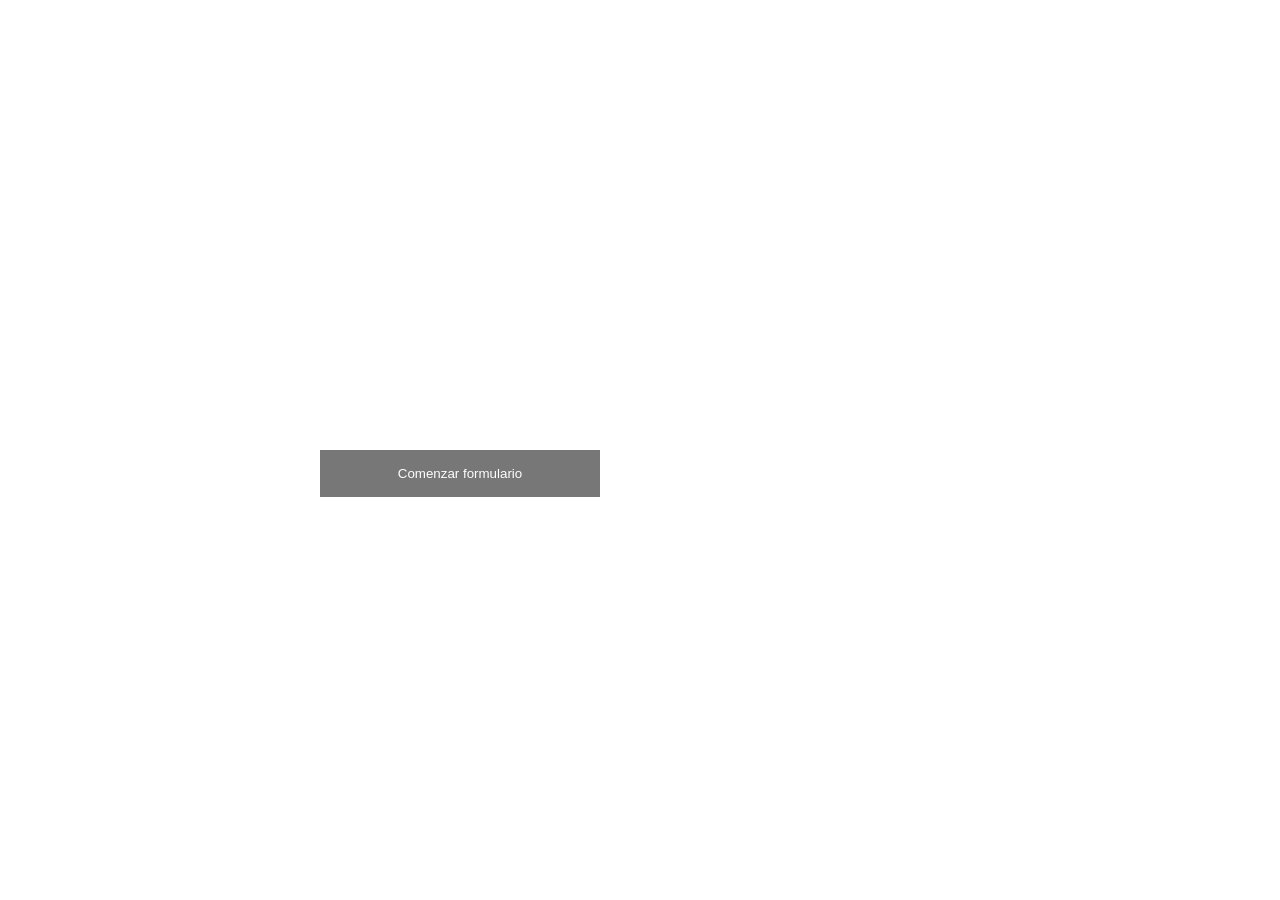
<file: 01_practicaEdades/index.html>
<!doctype html>
<html lang="en">
<head>
    <meta charset="UTF-8">
    <meta name="viewport"
          content="width=device-width, user-scalable=no, initial-scale=1.0, maximum-scale=1.0, minimum-scale=1.0">
    <meta http-equiv="X-UA-Compatible" content="ie=edge">
    <link rel="stylesheet" href="app/css/estilos.css"/>
    <title>Practica Edades</title>
</head>
<body>

     <!-- A button to open the popup form -->
     <button id="open-button" onclick="abrirFormulario()">Comenzar formulario</button>

    <!-- The form -->
    <div class="form-popup" id="mi-formulario" onsubmit="return false;">
        <form class="form-container">
            <div id="preguntar">
                <h2>Paso 1:</h2>
                
                <label for="cantidad-integrantes"><b>Ingrese la cantidad de integrantes</b></label>
                <input type="number" id="cantidad-integrantes" onfocus="this.value=''" value="0" required/>

                <button type="submit" id="siguiente-paso" class="btn-siguiente">Siguiente</button>
                <button type="button" class="btn-cancel" onclick="cerrarFormulario()">Cancelar</button>
            </div>

            <div id="integrantes" class="oculto">
                <h2>Paso 2: Ingrese edades</h2>
            </div>

            <button type="button" id="calcular-edades" class="oculto">Calcular</button>

            <div id="analisis" class="oculto">
                <h2>Paso 3: Analisis de edades</h2>
                <p>La edad mayor es: <strong id="mayor-edad"></strong></p>
                <p>La menor edad es: <strong id="menor-edad"></strong></p>
                <p>El promedio de edad es: <strong id="promedio-edad"></strong></p>
            </div>

            <div id="error-dato" class="oculto">
                <h2>Algo salió mal</h2>
                <p>No se ingresó un dato válido</p>
            </div>

            <div id="resetear" class="oculto">
                <p>Presionar el boton para comenzar denuevo</p>
                <button type="reset" id="boton-reset">Resetear</button>
            </div>
        </form>
    </div>

    <script type="text/javascript" src="app/js/locators.js"></script>
    <script type="text/javascript" src="app/js/funciones.js"></script>
    <script type="text/javascript" src="app/js/practicaEdades.js"></script>
</body>
</html>
</file>
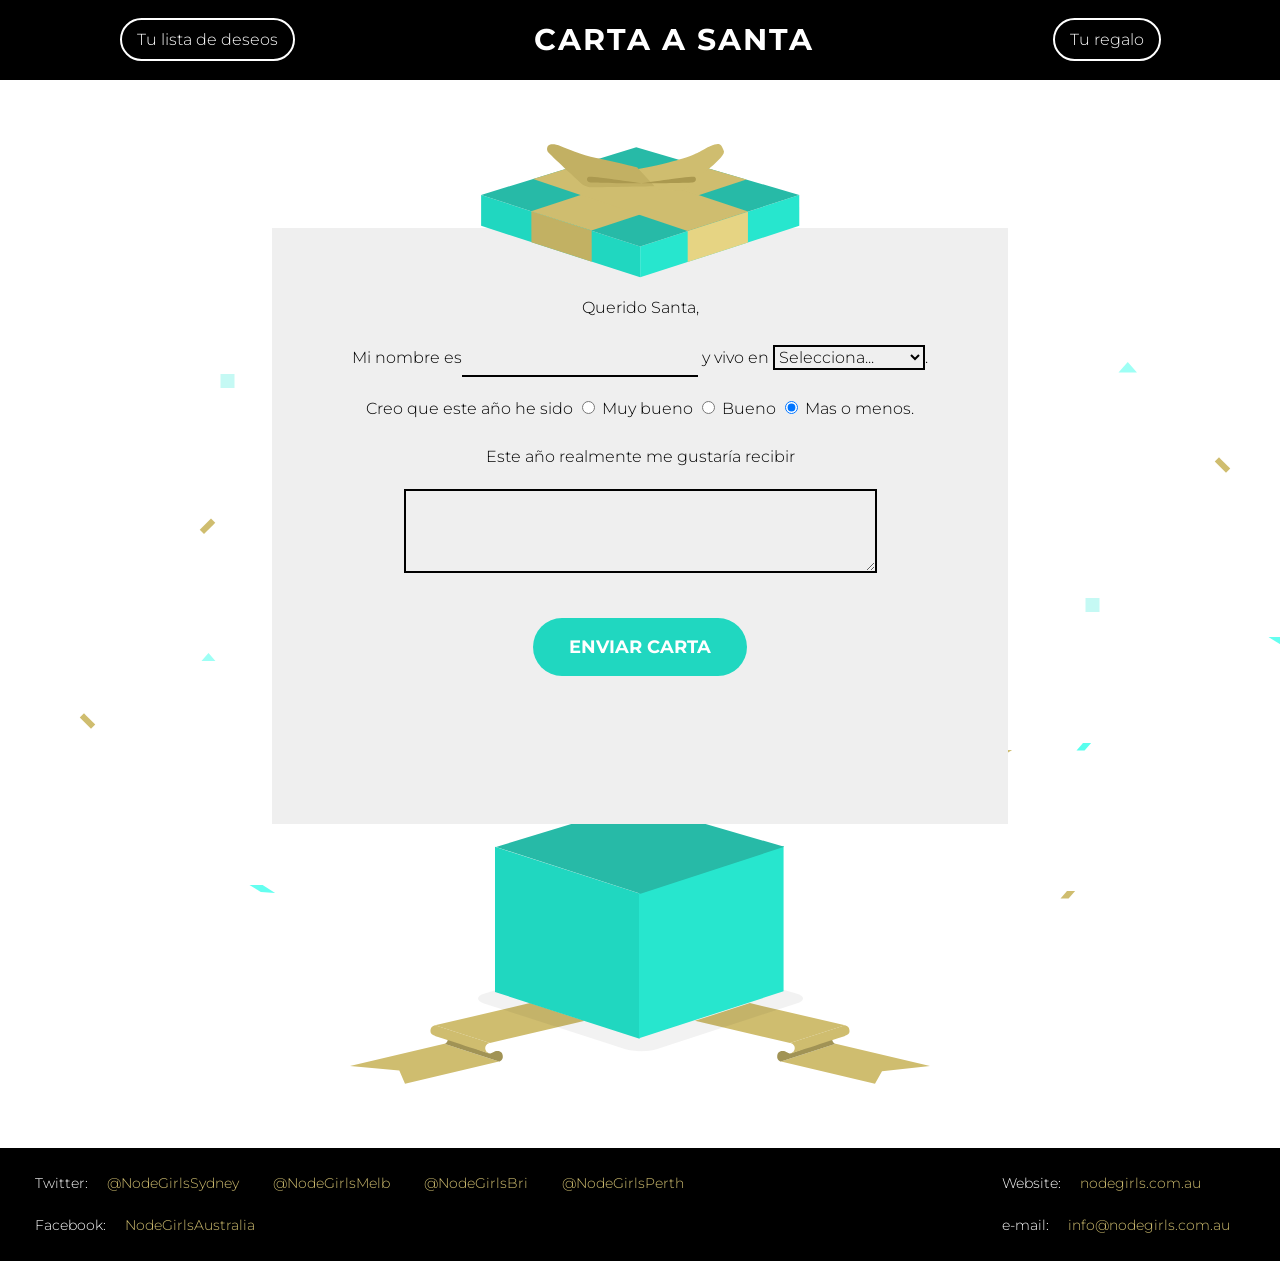
<file: 02_xmasPractice/index.html>
<!doctype html>
<html lang="en">
<head>
    <meta name="viewport" content="width=device-width, initial-scale=1.0, minimum-scale=1.0, maximum-scale=1.0"
          charset="UTF-8">
    <title>Carta a Papá Noel</title>

    <link href="https://fonts.googleapis.com/css?family=Montserrat:300,400,500,700,900" rel="stylesheet">
    <link rel="stylesheet" href="css/main.css">
    <link rel="stylesheet" href="css/index.css">
</head>

<body>

<header>
    <ul>
        <li><a href="wishlist.html">Tu lista de deseos</a></li>
        <li><h1>Carta a santa</h1></li>
        <li><a href="resultado.html">Tu regalo</a></li>
    </ul>
</header>

<section>
    <img src="img/gift_top.svg" class="gift_top" alt="Imagen de un regalo">
    <form method="post" name="formulario" id="carta-a-santa">
        <p>Querido Santa,</p>
        <p>Mi nombre es<input type="text" name="nombre" id="nombre" value=""> y vivo en
            <select name="ciudad">
				<option value="">Selecciona...</option>
                <option value="Buenos Aires">Bs. As.</option>
                <option value="Catamarca">Catamarca</option>
                <option value="Chaco">Chaco</option>
                <option value="Chubut">Chubut</option>
                <option value="Cordoba">Cordoba</option>
                <option value="Corrientes">Corrientes</option>
                <option value="Entre Rios">Entre Rios</option>
                <option value="Formosa">Formosa</option>
                <option value="Jujuy">Jujuy</option>
                <option value="La Pampa">La Pampa</option>
                <option value="La Rioja">La Rioja</option>
                <option value="Mendoza">Mendoza</option>
                <option value="Misiones">Misiones</option>
                <option value="Neuquen">Neuquen</option>
                <option value="Rio Negro">Rio Negro</option>
                <option value="Salta">Salta</option>
                <option value="San Juan">San Juan</option>
                <option value="San Luis">San Luis</option>
                <option value="Santa Cruz">Santa Cruz</option>
                <option value="Santa Fe">Santa Fe</option>
                <option value="Sgo. del Estero">Sgo. del Estero</option>
                <option value="Tierra del Fuego">Tierra del Fuego</option>
                <option value="Tucuman">Tucuman</option>
            </select>.
        </p>

        <p> Creo que este año he sido
            <input type="radio" value="muy_bueno" name="comportamiento"> Muy bueno
            <input type="radio" value="bueno" name="comportamiento"> Bueno
            <input type="radio" value="maso" name="comportamiento" checked> Mas o menos.</p>
        <p>Este año realmente me gustaría recibir</p>
        <p>
            <textarea name="descripcion-regalo" rows="4" cols="45"></textarea>
        </p>

        <ul id="errores">
        </ul>

        <p>
            <button name="submit" id="enviar-carta">
                Enviar carta
            </button>
        </p>
    </form>

    <div id="exito" class="oculto">
        <strong>Tu envío fue exitoso!</strong>
    </div>

    <img src="img/gift_box.svg" class="gift_bottom">
</section>

<footer>
    <ul>
        <li class="twitter">
            Twitter:
            <a href="https://twitter.com/NodeGirlsSydney" target="_blank" rel="noopener noreferrer">@NodeGirlsSydney</a>
            <a href="https://twitter.com/NodeGirlsMelb" target="_blank" rel="noopener noreferrer">@NodeGirlsMelb</a>
            <a href="https://twitter.com/NodeGirlsBri" target="_blank" rel="noopener noreferrer">@NodeGirlsBri</a>
            <a href="https://twitter.com/NodeGirlsPerth" target="_blank" rel="noopener noreferrer">@NodeGirlsPerth</a>
        </li>
        <li class="facebook">
            Facebook:
            <a href="https://www.facebook.com/NodeGirlsAustralia" target="_blank" rel="noopener noreferrer">NodeGirlsAustralia</a>
        </li>
    </ul>
    <ul>
        <li class="website">
            Website:
            <a href="http://nodegirls.com.au" target="_blank" rel="noopener noreferrer">nodegirls.com.au</a>
        </li>
        <li class="email">
            e-mail:
            <a href="mailto:info@nodegirls.com.au" target="_blank" rel="noopener noreferrer">info@nodegirls.com.au</a>
        </li>
    </ul>
</footer>

<script src="js/main.js"></script>
<script src="js/pruebas.js"></script>
</body>

</html>
</file>
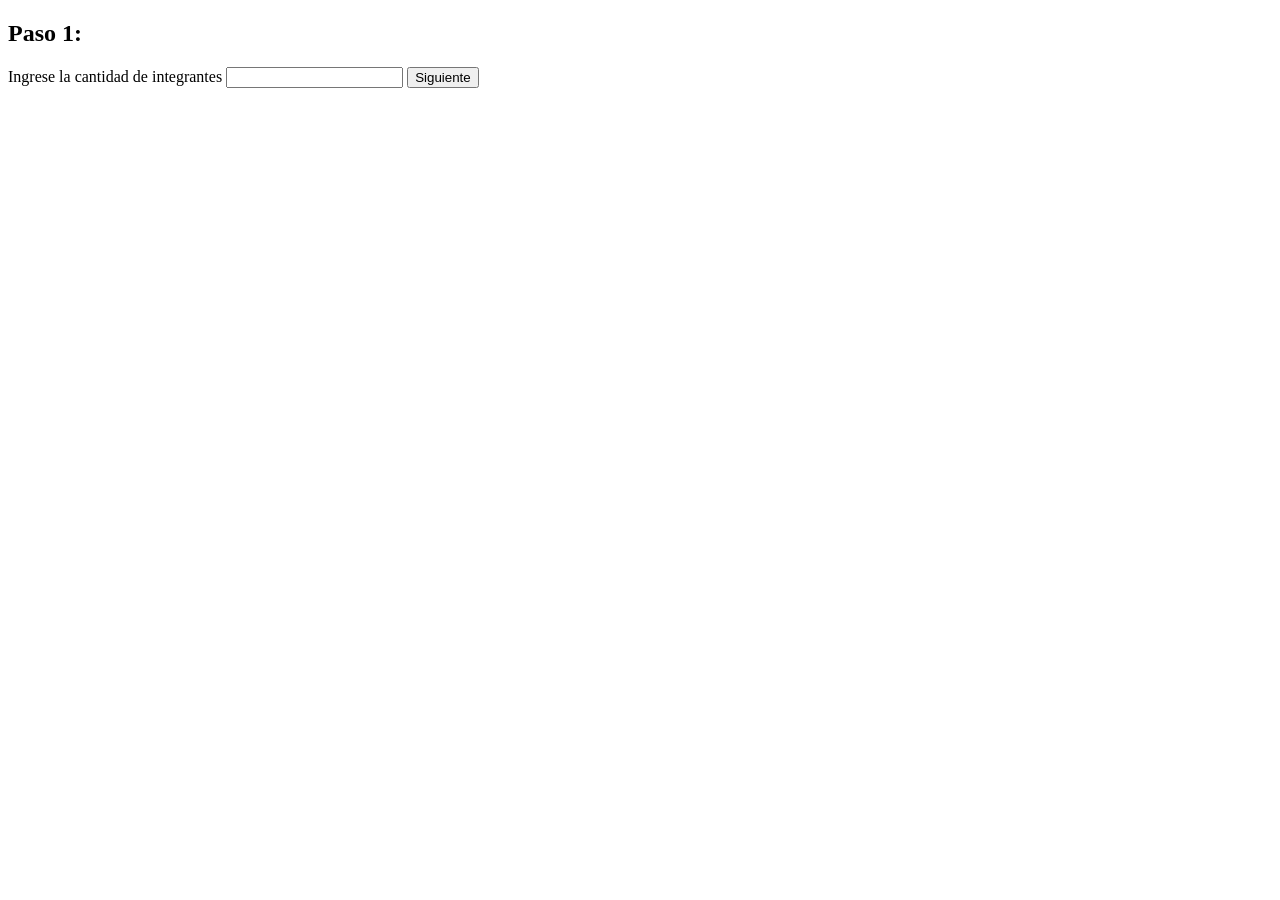
<file: Practica edades/index.html>
<!doctype html>
<html lang="en">
<head>
    <meta charset="UTF-8">
    <meta name="viewport"
          content="width=device-width, user-scalable=no, initial-scale=1.0, maximum-scale=1.0, minimum-scale=1.0">
    <meta http-equiv="X-UA-Compatible" content="ie=edge">
    <link rel="stylesheet" href="estilos.css"/>
    <title>Practica Edades</title>
</head>
<body>

    <form id="form-calculador" onsubmit="return false;">
        <div id="preguntar">
            <h2>Paso 1:</h2>
            <label for="cantidad-integrantes">Ingrese la cantidad de integrantes</label>
            <input type="number" id="cantidad-integrantes"/>
            <button type="submit" id="siguiente-paso">Siguiente</button>
        </div>

        <div id="integrantes" class="oculto">
            <h2>Paso 2: Ingrese edades</h2>
        </div>

        <button type="button" id="calcular-edades" class="oculto">Calcular</button>

        <div id="analisis" class="oculto">
            <h2>Paso 3: Analisis de edades</h2>
            <p>La edad mayor es: <strong id="mayor-edad"></strong></p>
            <p>La menor edad es: <strong id="menor-edad"></strong></p>
            <p>El promedio de edad es: <strong id="promedio-edad"></strong></p>
        </div>

        <div id="error-dato" class="oculto">
            <h2>Algo salió mal</h2>
            <p>No se ingresó un dato válido</p>
        </div>
        
        <div id="resetear" class="oculto">
            <p>Presionar el boton para comenzar denuevo</p>
            <button type="reset" id="boton-reset">Resetear</button>
        </div>
    </form>
    <script type="text/javascript" src="locators.js"></script>
    <script type="text/javascript" src="funciones.js"></script>
    <script type="text/javascript" src="practicaEdades.js"></script>
</body>
</html>
</file>
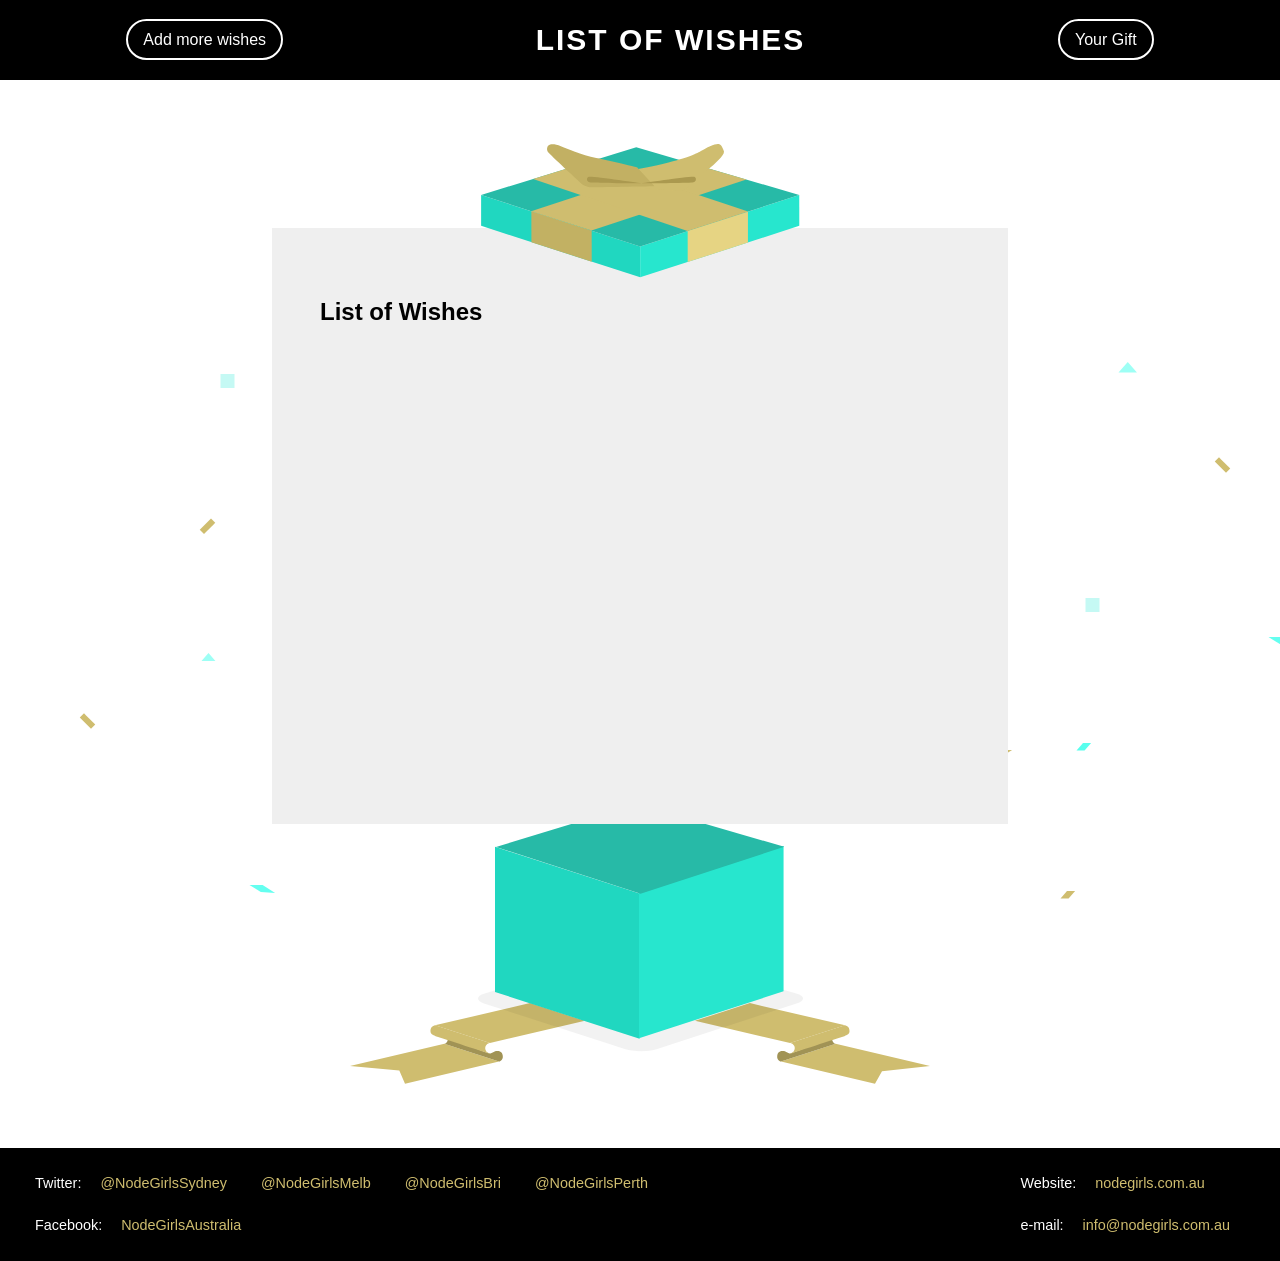
<file: 02_xmasPractice/wishlist.html>
<!DOCTYPE html>
<html lang="en">
<head>
	<meta name="viewport" content="width=device-width, initial-scale=1" charset="UTF-8">
	<title>Wish List</title>
	<link rel="stylesheet" href="css/main.css">
	<link rel="stylesheet" href="css/wishlist.css">
</head>

<body>

	<header>
		<ul>
			<li><a href="index.html"> Add more wishes</a></li>
			<li><h1>List of Wishes</h1></li>
			<li><a href="result.html">Your Gift </a></li>
		</ul>
	</header>

	<section>
		<img src="img/gift_top.svg" class="gift_top">
		<div class="wish-list-container">
			<h1> List of Wishes </h1>
			<div class="wish-lists">
				<ul class="wish-list">
				</ul>
			</div>
		</div>
		<img src="img/gift_box.svg" class="gift_bottom">
	</section>

	<footer>
		<ul>
			<li class="twitter">
				Twitter:
				<a href="https://twitter.com/NodeGirlsSydney" target="_blank" rel="noopener noreferrer">@NodeGirlsSydney</a>
				<a href="https://twitter.com/NodeGirlsMelb" target="_blank" rel="noopener noreferrer">@NodeGirlsMelb</a>
				<a href="https://twitter.com/NodeGirlsBri" target="_blank" rel="noopener noreferrer">@NodeGirlsBri</a>
				<a href="https://twitter.com/NodeGirlsPerth" target="_blank" rel="noopener noreferrer">@NodeGirlsPerth</a>
			</li>
			<li class="facebook">
				Facebook:
				<a href="https://www.facebook.com/NodeGirlsAustralia" target="_blank" rel="noopener noreferrer">NodeGirlsAustralia</a>
			</li>
		</ul>
		<ul>
			<li class="website">
				Website:
				<a href="http://nodegirls.com.au" target="_blank" rel="noopener noreferrer">nodegirls.com.au</a>
			</li>
			<li class="email">
				e-mail:
				<a href="mailto:info@nodegirls.com.au" target="_blank" rel="noopener noreferrer">info@nodegirls.com.au</a>
			</li>
		</ul>
	</footer>

<script src="js/main.js"></script>
</body>
</html>
</file>
<file: 01_practicaEdades/app/css/estilos.css>
.oculto {
    display: none;
}

* {
    box-sizing: border-box;
}

#open-button {
  background-color: #555;
  color: white;
  padding: 16px 20px;
  border: none;
  cursor: pointer;
  opacity: 0.8;
  position: fixed;
  top: 50%;
  left: 25%;
  width: 280px;
}

.form-popup {
  display: none;
  position: fixed;
  top: 20%;
  left: 25%;
  border: 3px solid #f1f1f1;
}

.form-container {
  max-width: 800px;
  padding: 10px;
  background-color: white;
}

.form-container input{
  width: 100%;
  padding: 15px;
  margin: 5px 0 22px 0;
  border: none;
  background: #f1f1f1;
}

.form-container input:focus {
  background-color: #ddd;
  outline: none;
}

.form-container button {
  background-color: #04AA6D;
  color: white;
  padding: 16px 20px;
  border: none;
  cursor: pointer;
  width: 100%;
  margin-bottom:10px;
  opacity: 0.8;
}

.form-container .btn-cancel {
  background-color: red;
}

.form-container button:hover {
  opacity: 1;
}


/* Chrome, Safari, Edge, Opera */
input::-webkit-outer-spin-button,
input::-webkit-inner-spin-button {
  -webkit-appearance: none;
  margin: 0;
}

/* Firefox */
input[type=number] {
  -moz-appearance: textfield;
}
</file>
<file: 02_xmasPractice/css/main.css>
body {
  margin: 0;
  padding: 0;
  box-sizing: border-box;
  min-height: 100vh;
  display: flex;
  flex-flow: column wrap;
  background: white;
  font-family: "Montserrat", sans-serif;
  font-weight: 300;
  font-size: 16px;
  line-height: 32px;
}
a {
  font-family: "Montserrat", sans-serif;
  text-decoration: none;
  color: inherit;
  white-space: nowrap;
  padding: 10px 15px;
}
header, footer {
  box-sizing: border-box;
  flex: 0 1 auto;
  background-color: black;
  color: white;
}
header{
  width: 100%;
}
header ul {
  margin: 0;
  padding: 0;
  list-style: none;
  width: 100%;
  min-height: 80px;
  display: flex;
  flex-flow: row wrap;
  justify-content: space-around;
  align-content: center;
  align-items: center;
}
header h1 {
  color: white;
  font-size: 30px;
  letter-spacing: 2px;
  text-transform: uppercase;
}
header a {
  color: white;
  border: 2px solid white;
  border-radius: 5em;
  background: black;
}
header a:hover {
  color: black;
  border: 2px solid #CFBD6F;
  background: #CFBD6F;
  transition: all 0.3s ease-in-out;
}
section {
  flex: 1 auto;
  width: 100%;
  height: 100%;
  padding: 4em 0;
  display: flex;
  flex-flow: column wrap;
  align-items: center;
  justify-content: center;
  background: url('../img/confetis.svg') no-repeat center center;
}
.gift_top{
	z-index: 3;
	margin-bottom: -50px;
}
.gift_bottom{
	z-index: 1;
	margin-top: -20px;
}

footer{
  font-family: "Montserrat", sans-serif;
  text-decoration: none;
  font-size: 0.9rem;
  padding: 0 30px;
  display: flex;
  flex-direction: row;
  justify-content: space-between;
  align-items: flex-start;
}
footer > ul {
  list-style: none;
  -webkit-padding-start: 0;
}
footer li {
  padding: 5px;
}
footer a {
  color: #CFBD6F;
}
footer a:hover {
  color: white;
}

@media all and (max-width: 640px) {
    header h1 {
        display: none;
    }
}
</file>
<file: 02_xmasPractice/css/index.css>
.on-success {
    position: absolute;
    top: 0;
    left: 0;
    width: 100vw;
    height: 100vh;
    background: rgba(0, 0, 0, 0.5);
    overflow: hidden;
    z-index: 98;
}

.on-success div {
    position: absolute;
    top: 50%;
    left: 50%;
    transform: translate(-50%, -50%);
    width: 90vw;
    height: 90vh;
    max-width: 600px;
    max-height: 500px;
    border-radius: 2em;
    text-align: center;
    background: #333333;
    display: flex;
    flex-flow: column wrap;
    align-items: center;
    justify-content: center;
    z-index: 99;
}

.on-success div h1 {
    color: white;
}

.error {
    border: 2px solid red;
}

.errorsBlock {
    font-size: 14px;
    color: red;
}

.hiddenWindow {
    display: none;
}

form {
    background-color: #efefef;
    width: calc(100% - 10em);
    max-width: 640px;
    min-height: 500px;
    padding: 3em;
    flex: 0;
    text-align: center;
    z-index: 2;
}

input,
select,
textarea {
    font-family: "Montserrat", sans-serif;
    font-weight: 300;
    font-size: 16px;
    background: inherit;
    border: 2px solid black;
}

input {
    border: none;
    border-bottom: 2px solid black;
    padding: 0.5em;
}

input[type='file'] {
    width: 60%;
    border: none;
    font-family: "Montserrat", sans-serif;
    font-weight: 400;
    font-size: 16px;
    padding: 1em 2em;
}

button {
    font-family: "Montserrat", sans-serif;
    font-weight: 700;
    font-size: 18px;
    padding: 1em 2em;
    margin: 1em;
    text-transform: uppercase;
    border: none;
    border-radius: 2em;
    background: #20D7C0;
    color: white;
    cursor: pointer;
    transition: all 0.3s ease-in-out;
}

button:hover {
    background: black;
    color: #20D7C0;
}

@media all and (max-width: 640px) {
    .on-success h1 {
        font-size: 30px;
    }

    form {
        font-size: 1em;
    }

    input[type=text],
    textarea {
        width: 50%;
    }
}


#exito {
    margin-top: 30px;
}

#exito strong {
    display: block;
    margin: 23px;
    font-size: 30px;
}


.oculto {
    display: none;
}
</file>
<file: Practica edades/estilos.css>
.oculto {
    display: none;
}
</file>
<file: 02_xmasPractice/css/wishlist.css>
.wish-list-container{
  width: calc(100% - 10em);
	max-width: 640px;
  min-height: 500px;
	padding: 3em;
	margin: 0 auto;
	background-color: #efefef;
	z-index: 2;
}
</file>
